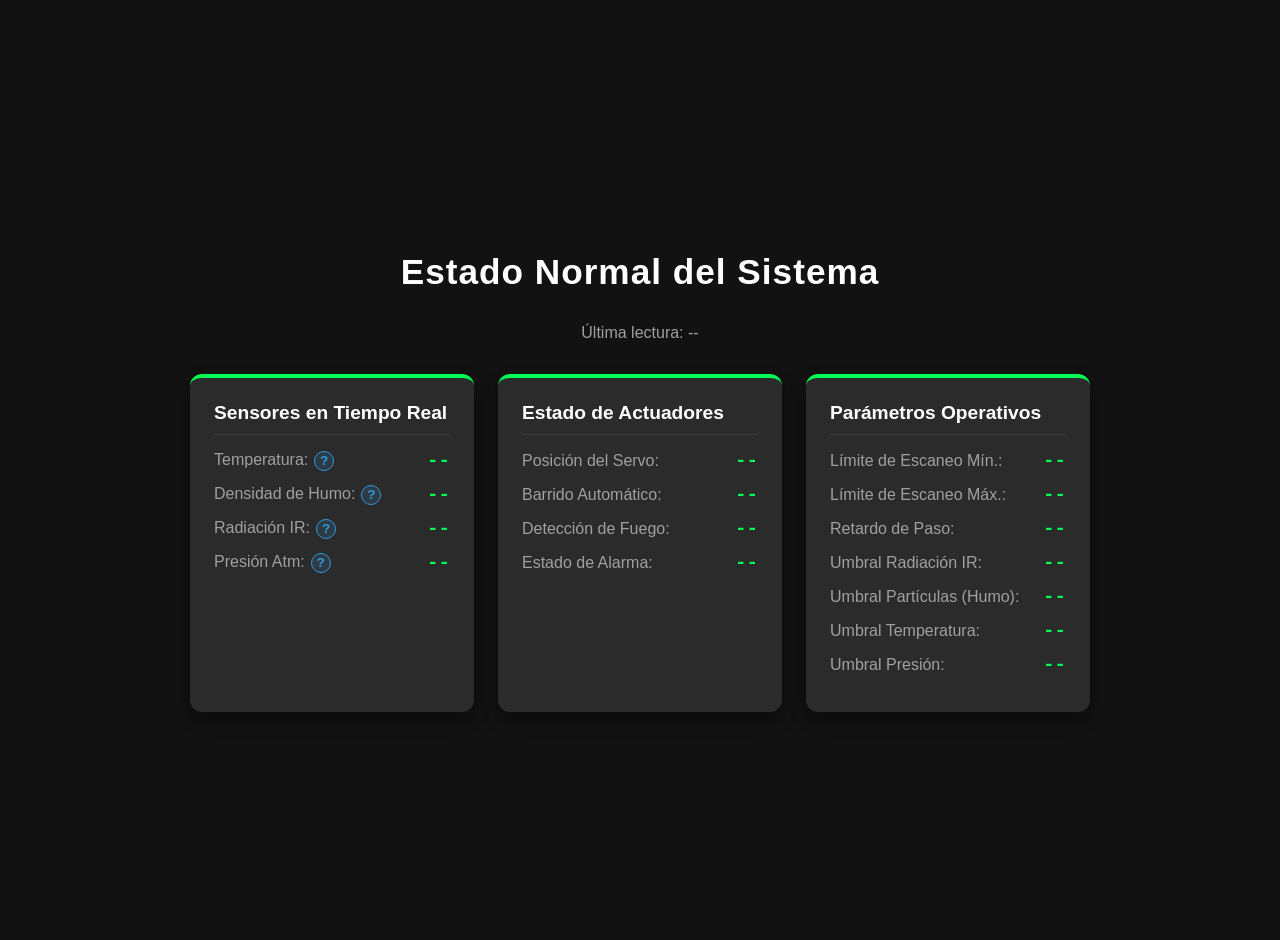
<file: detector_incendios/data/index.html>
<!doctype html>
<html lang="es">
  <head>
    <meta charset="UTF-8" />
    <meta name="viewport" content="width=device-width, initial-scale=1.0" />
    <title>Sistema Detector de Incendios</title>
    <link rel="stylesheet" href="style.css" />
  </head>
  <body>
    <div class="container">
      <h1 id="titulo-estado">Estado Normal del Sistema</h1>
      <p style="text-align: center; color: var(--text-muted); margin-bottom: 2rem;">
        Última lectura: <span id="fecha_hora">--</span>
      </p>

      <div class="grid">
        <div class="card" id="card-sensores">
          <h2>Sensores en Tiempo Real</h2>
          <div class="data-row"><span>Temperatura:<span class="tooltip">?<span class="tooltiptext">Valores más altos (> 60°C) indican un calor anormal o fuego cercano. Valores bajos reflejan el clima local.</span></span></span> <span class="value" id="val_temp">--</span></div>
          <div class="data-row"><span>Densidad de Humo:<span class="tooltip">?<span class="tooltiptext">Valores más altos indican mayor concentración de humo o gases combustibles. Valores bajos indican aire limpio.</span></span></span> <span class="value" id="val_humo">--</span></div>
          <div class="data-row"><span>Radiación IR:<span class="tooltip">?<span class="tooltiptext">Valores más altos (cerca de 100%) confirman la fuerte presencia de una llama. Valores bajos indican que no hay fuego.</span></span></span> <span class="value" id="val_ir">--</span></div>
          <div class="data-row"><span>Presión Atm:<span class="tooltip">?<span class="tooltiptext">Valores más bajos pueden indicar un sistema de tormenta, mientras que corrientes térmicas por fuego pueden causar fluctuaciones.</span></span></span> <span class="value" id="val_presion">--</span></div>
        </div>

        <div class="card" id="card-actuadores">
          <h2>Estado de Actuadores</h2>
          <div class="data-row"><span>Posición del Servo:</span> <span class="value" id="val_servo">--</span></div>
          <div class="data-row"><span>Barrido Automático:</span> <span class="value" id="val_barrido">--</span></div>
          <div class="data-row"><span>Detección de Fuego:</span> <span class="value" id="val_fuego_ir">--</span></div>
          <div class="data-row"><span>Estado de Alarma:</span> <span class="value" id="val_alarma">--</span></div>
        </div>

        <div class="card" id="card-configuracion">
          <h2>Parámetros Operativos</h2>
          <div class="data-row"><span>Límite de Escaneo Mín.:</span> <span class="value" id="conf_ang_min">--</span></div>
          <div class="data-row"><span>Límite de Escaneo Máx.:</span> <span class="value" id="conf_ang_max">--</span></div>
          <div class="data-row"><span>Retardo de Paso:</span> <span class="value" id="conf_vel_servo">--</span></div>
          <div class="data-row"><span>Umbral Radiación IR:</span> <span class="value" id="conf_umb_ir">--</span></div>
          <div class="data-row"><span>Umbral Partículas (Humo):</span> <span class="value" id="conf_umb_gas">--</span></div>
          <div class="data-row"><span>Umbral Temperatura:</span> <span class="value" id="conf_umb_temp">--</span></div>
          <div class="data-row"><span>Umbral Presión:</span> <span class="value" id="conf_umb_pres">--</span></div>
        </div>
      </div>
    </div>

    <script src="script.js"></script>
  </body>
</html>
</file>
<file: detector_incendios/data/style.css>
:root {
  --bg-color: #121212;
  --card-bg: #2b2b2b;
  --text-main: #e0e0e0;
  --text-muted: #a0a0a0;
  --accent-green: #00ff55;
  --accent-red: #ff3333;
  --border-color: #3d3d3d;
}

body {
  background-color: var(--bg-color);
  color: var(--text-main);
  font-family:
    -apple-system, BlinkMacSystemFont, "Segoe UI", Roboto, Helvetica, Arial,
    sans-serif;
  margin: 0;
  padding: 20px;
  display: flex;
  justify-content: center;
  align-items: center;
  min-height: 100vh;
}

.container {
  width: 100%;
  max-width: 900px;
}

h1 {
  text-align: center;
  color: #ffffff;
  font-size: 2.2rem;
  margin-bottom: 2rem;
  font-weight: 600;
  letter-spacing: 1px;
  transition: color 0.3s ease;
}

.grid {
  display: grid;
  grid-template-columns: repeat(auto-fit, minmax(280px, 1fr));
  gap: 1.5rem;
}

.card {
  background-color: var(--card-bg);
  border-radius: 12px;
  padding: 1.5rem;
  box-shadow: 0 8px 16px rgba(0, 0, 0, 0.4);
  border-top: 4px solid var(--accent-green);
  transition: all 0.3s ease;
}

.card.alert {
  border-top: 4px solid var(--accent-red);
  box-shadow: 0 8px 24px rgba(255, 51, 51, 0.15);
}

h2 {
  margin-top: 0;
  color: #ffffff;
  font-size: 1.2rem;
  border-bottom: 1px solid var(--border-color);
  padding-bottom: 10px;
  margin-bottom: 15px;
}

.data-row {
  display: flex;
  justify-content: space-between;
  align-items: center;
  margin: 12px 0;
  color: var(--text-muted);
  font-size: 1rem;
}

.value {
  color: var(--accent-green);
  font-family: "Courier New", Courier, monospace;
  font-size: 1.2rem;
  font-weight: bold;
}

.value.alert-text {
  color: var(--accent-red);
}

/* Tooltip */
.tooltip {
  position: relative;
  display: inline-block;
  cursor: help;
  margin-left: 6px;
  color: #3498db;
  font-weight: bold;
  font-size: 0.85em;
  background-color: rgba(52, 152, 219, 0.15);
  border-radius: 50%;
  width: 18px;
  height: 18px;
  text-align: center;
  line-height: 18px;
  border: 1px solid #3498db;
}

.tooltip .tooltiptext {
  visibility: hidden;
  width: 220px;
  background-color: #2b2b2b;
  color: #e0e0e0;
  text-align: center;
  padding: 8px;
  border-radius: 6px;
  border: 1px solid var(--border-color);
  font-size: 0.85rem;
  font-weight: normal;
  font-family: -apple-system, BlinkMacSystemFont, "Segoe UI", Roboto, sans-serif;
  box-shadow: 0 4px 8px rgba(0,0,0,0.5);

  /* Posición */
  position: absolute;
  z-index: 10;
  bottom: 135%;
  left: 50%;
  margin-left: -110px;

  /* Animación */
  opacity: 0;
  transition: opacity 0.3s;
}

.tooltip .tooltiptext::after {
  content: "";
  position: absolute;
  top: 100%;
  left: 50%;
  margin-left: -5px;
  border-width: 5px;
  border-style: solid;
  border-color: var(--border-color) transparent transparent transparent;
}

.tooltip:hover .tooltiptext {
  visibility: visible;
  opacity: 1;
}
</file>
